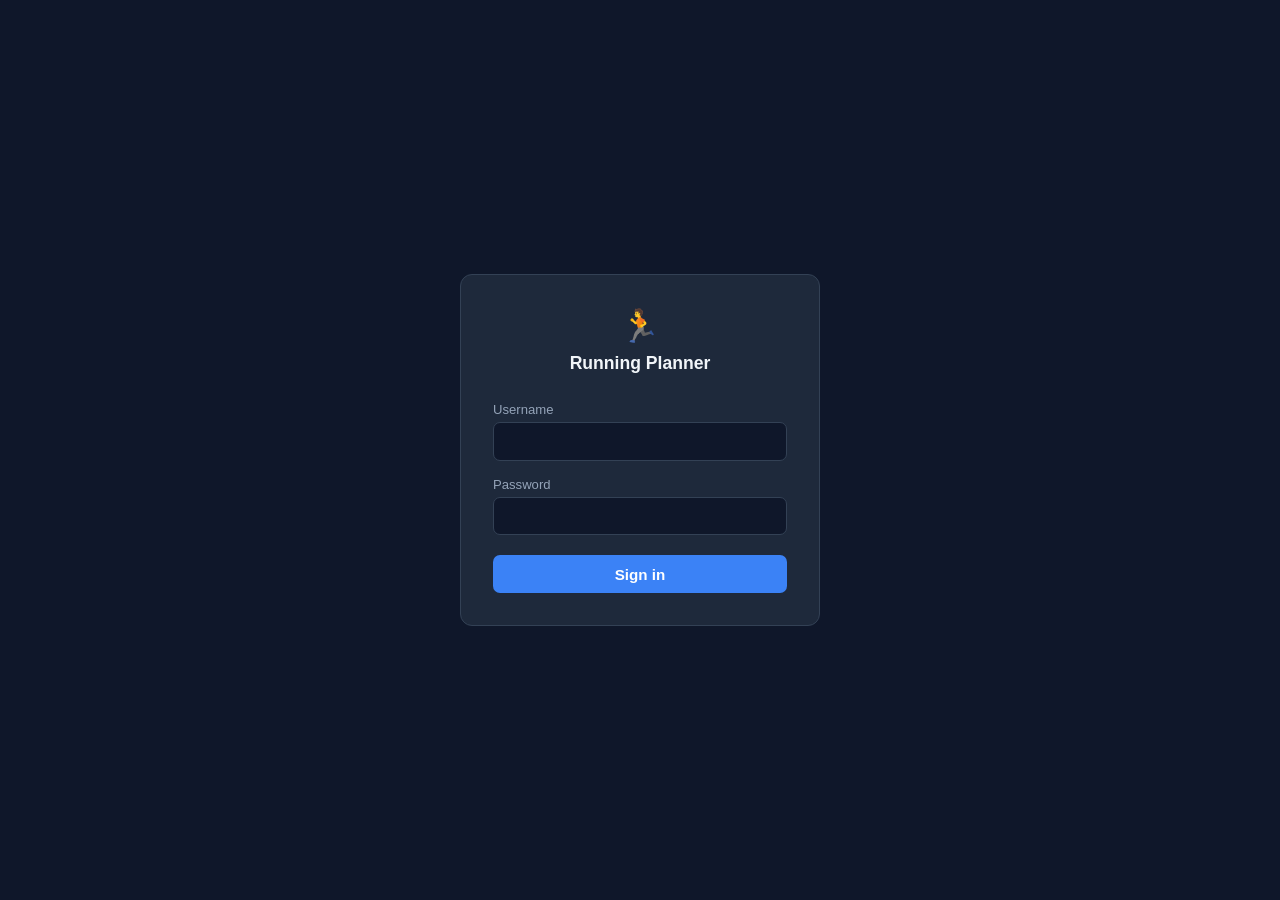
<file: login.html>
<!DOCTYPE html>
<html lang="en">
<head>
  <meta charset="UTF-8" />
  <meta name="viewport" content="width=device-width, initial-scale=1.0" />
  <title>Running Planner | Sign In</title>
  <style>
    *, *::before, *::after { box-sizing: border-box; margin: 0; padding: 0; }

    body {
      min-height: 100dvh;
      display: flex;
      align-items: center;
      justify-content: center;
      background: #0f172a;
      font-family: -apple-system, BlinkMacSystemFont, 'Segoe UI', sans-serif;
      padding: 1rem;
    }

    .card {
      background: #1e293b;
      border: 1px solid #334155;
      border-radius: 12px;
      padding: 2rem;
      width: 100%;
      max-width: 360px;
    }

    .logo {
      text-align: center;
      font-size: 2rem;
      margin-bottom: 0.5rem;
    }

    h1 {
      text-align: center;
      font-size: 1.1rem;
      font-weight: 600;
      color: #f1f5f9;
      margin-bottom: 1.75rem;
    }

    label {
      display: block;
      font-size: 0.82rem;
      font-weight: 500;
      color: #94a3b8;
      margin-bottom: 0.35rem;
    }

    input {
      display: block;
      width: 100%;
      padding: 0.6rem 0.75rem;
      background: #0f172a;
      border: 1px solid #334155;
      border-radius: 7px;
      color: #f1f5f9;
      font-size: 0.95rem;
      outline: none;
      transition: border-color 0.15s;
      margin-bottom: 1rem;
    }

    input:focus { border-color: #3b82f6; }

    button {
      width: 100%;
      padding: 0.65rem;
      background: #3b82f6;
      border: none;
      border-radius: 7px;
      color: #fff;
      font-size: 0.95rem;
      font-weight: 600;
      cursor: pointer;
      transition: background 0.15s, opacity 0.15s;
      margin-top: 0.25rem;
    }

    button:hover { background: #2563eb; }
    button:disabled { opacity: 0.6; cursor: not-allowed; }

    .error {
      display: none;
      margin-top: 1rem;
      padding: 0.6rem 0.75rem;
      background: #450a0a;
      border: 1px solid #7f1d1d;
      border-radius: 7px;
      color: #fca5a5;
      font-size: 0.85rem;
      text-align: center;
    }

    .error.visible { display: block; }
  </style>
</head>
<body>
  <div class="card">
    <div class="logo">🏃</div>
    <h1>Running Planner</h1>

    <form id="login-form" novalidate>
      <label for="username">Username</label>
      <input type="text" id="username" name="username" autocomplete="username" autocapitalize="none" required />

      <label for="password">Password</label>
      <input type="password" id="password" name="password" autocomplete="current-password" required />

      <button type="submit" id="submit-btn">Sign in</button>
    </form>

    <div class="error" id="error-msg">Invalid username or password.</div>
  </div>

  <script>
    document.getElementById('login-form').addEventListener('submit', async (e) => {
      e.preventDefault();

      const username = document.getElementById('username').value.trim();
      const password = document.getElementById('password').value;
      const btn = document.getElementById('submit-btn');
      const err = document.getElementById('error-msg');

      err.classList.remove('visible');
      btn.disabled = true;
      btn.textContent = 'Signing in…';

      try {
        const res = await fetch('/api/auth/login', {
          method: 'POST',
          headers: { 'Content-Type': 'application/json' },
          body: JSON.stringify({ username, password }),
        });

        if (res.ok) {
          window.location.href = '/';
        } else {
          err.classList.add('visible');
          btn.disabled = false;
          btn.textContent = 'Sign in';
        }
      } catch (_) {
        err.textContent = 'Network error — please try again.';
        err.classList.add('visible');
        btn.disabled = false;
        btn.textContent = 'Sign in';
      }
    });
  </script>
</body>
</html>
</file>
